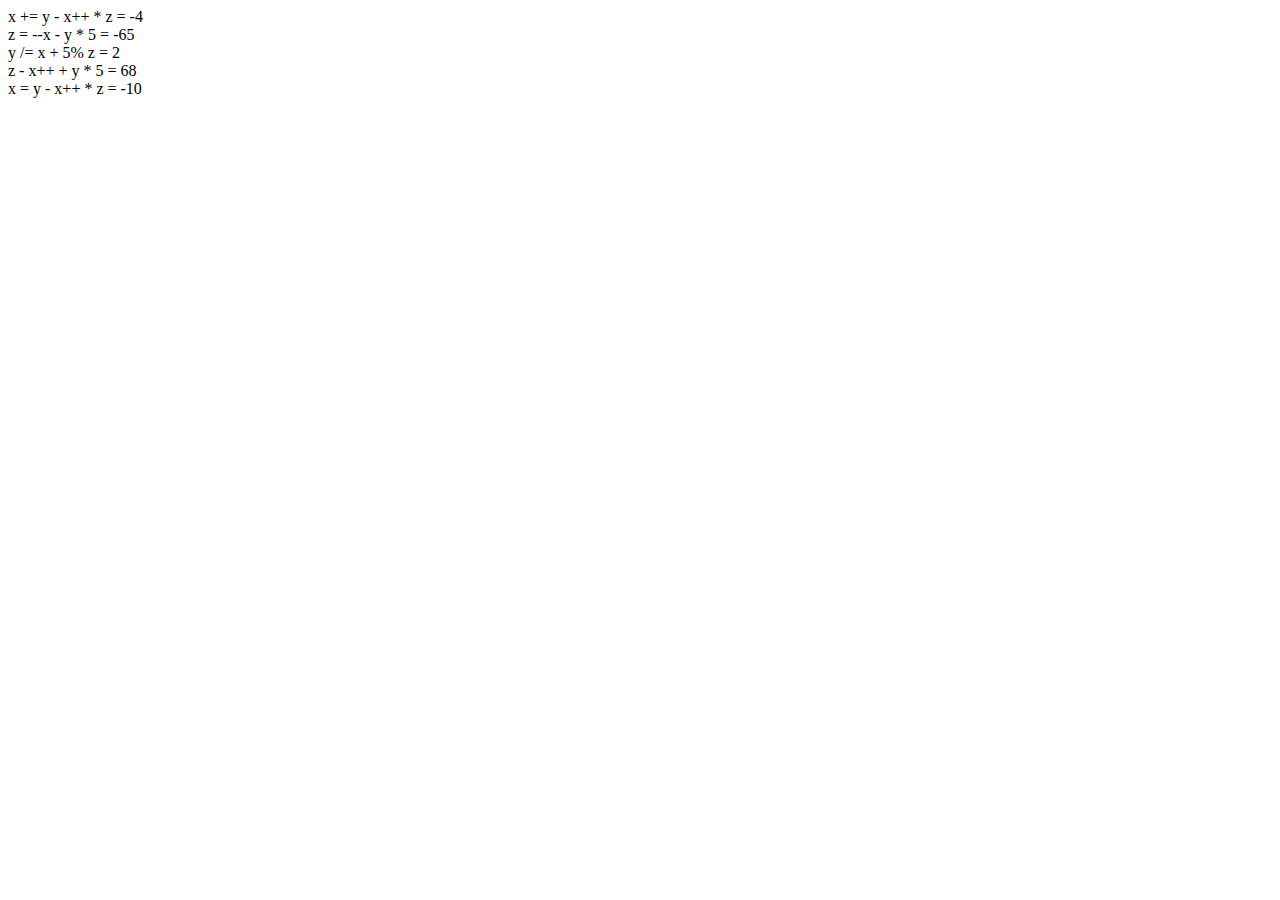
<file: homework-js_1/index.html>
<!DOCTYPE html>
<html lang="uk">
<head>
  <meta charset="UTF-8">
  <meta http-equiv="X-UA-Compatible" content="IE=edge">
  <meta name="viewport" content="width=device-width, initial-scale=1.0">
  <title>homework-js-1</title>
</head>
<body>
  <script src="./js/script.js"></script>
</body>
</html>
</file>
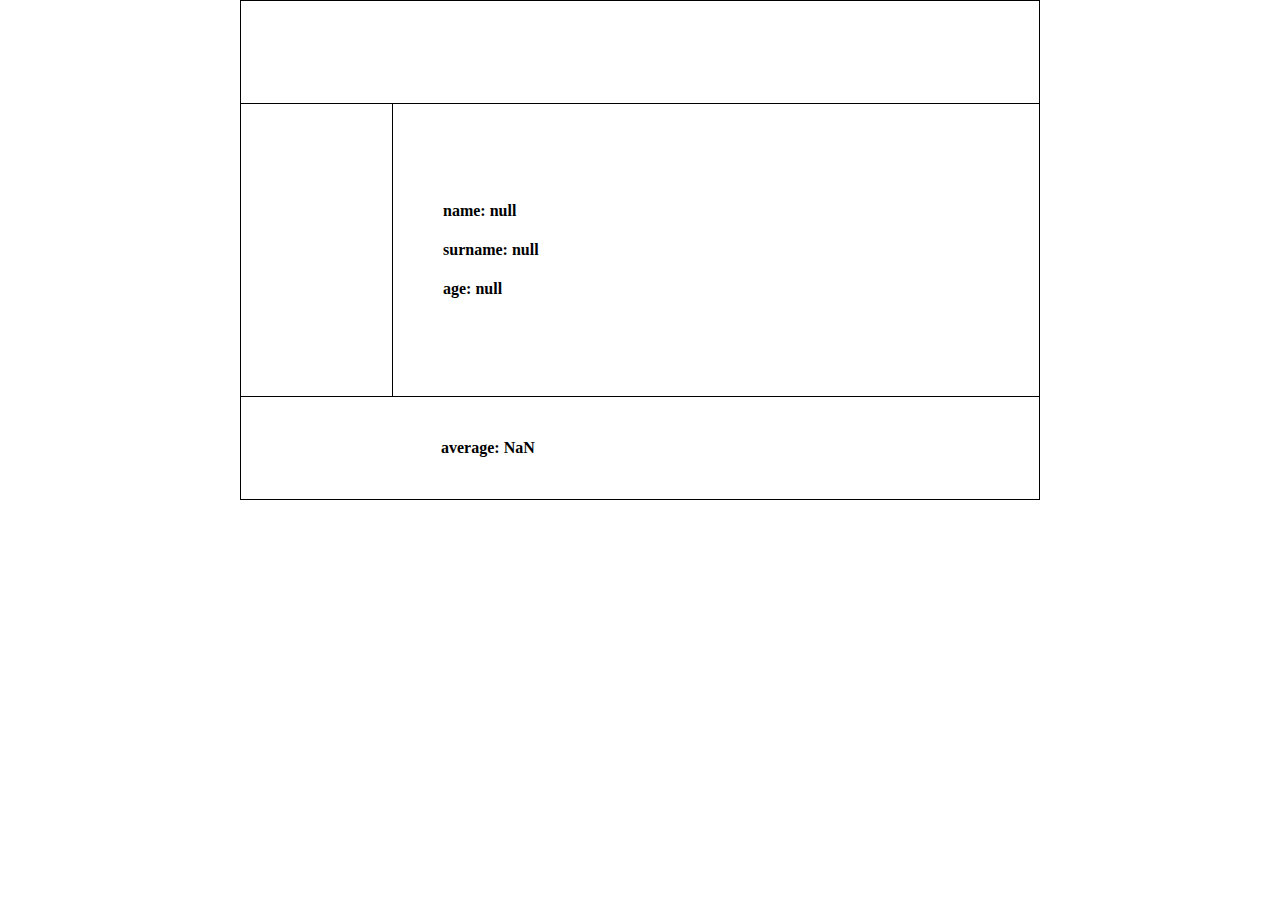
<file: homework-js_1_table/index.html>
<!DOCTYPE html>
<html lang="uk">
<head>
  <meta charset="UTF-8">
  <meta http-equiv="X-UA-Compatible" content="IE=edge">
  <meta name="viewport" content="width=device-width, initial-scale=1.0">
  <title>homework-js_1_talbe</title>
  <link rel="stylesheet" href="./css/style.css">
</head>
<body>
  <script src="./js/script.js"></script>
</body>
</html>
</file>
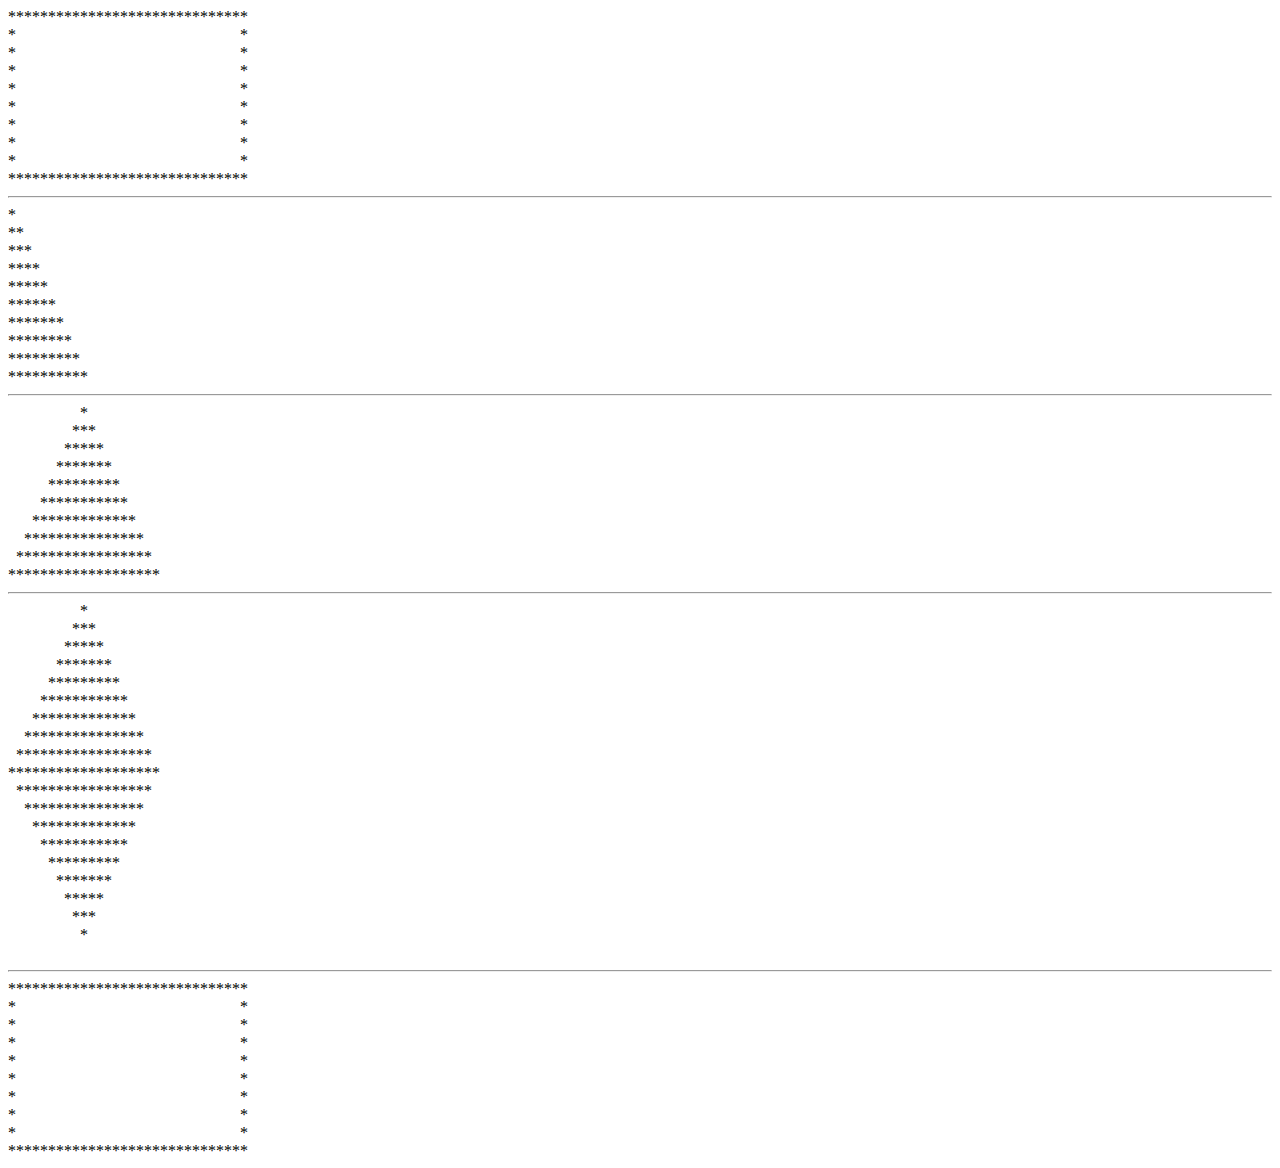
<file: homework-js_2/index.html>
<!DOCTYPE html>
<html lang="uk">
<head>
    <meta charset="UTF-8">
    <meta name="viewport" content="width=device-width, initial-scale=1.0">
    <meta http-equiv="X-UA-Compatible" content="ie=edge">
    <title>homework-js_2</title>
</head>
<body>
    <script src="./js/script.js"></script>
</body>
</html>
</file>
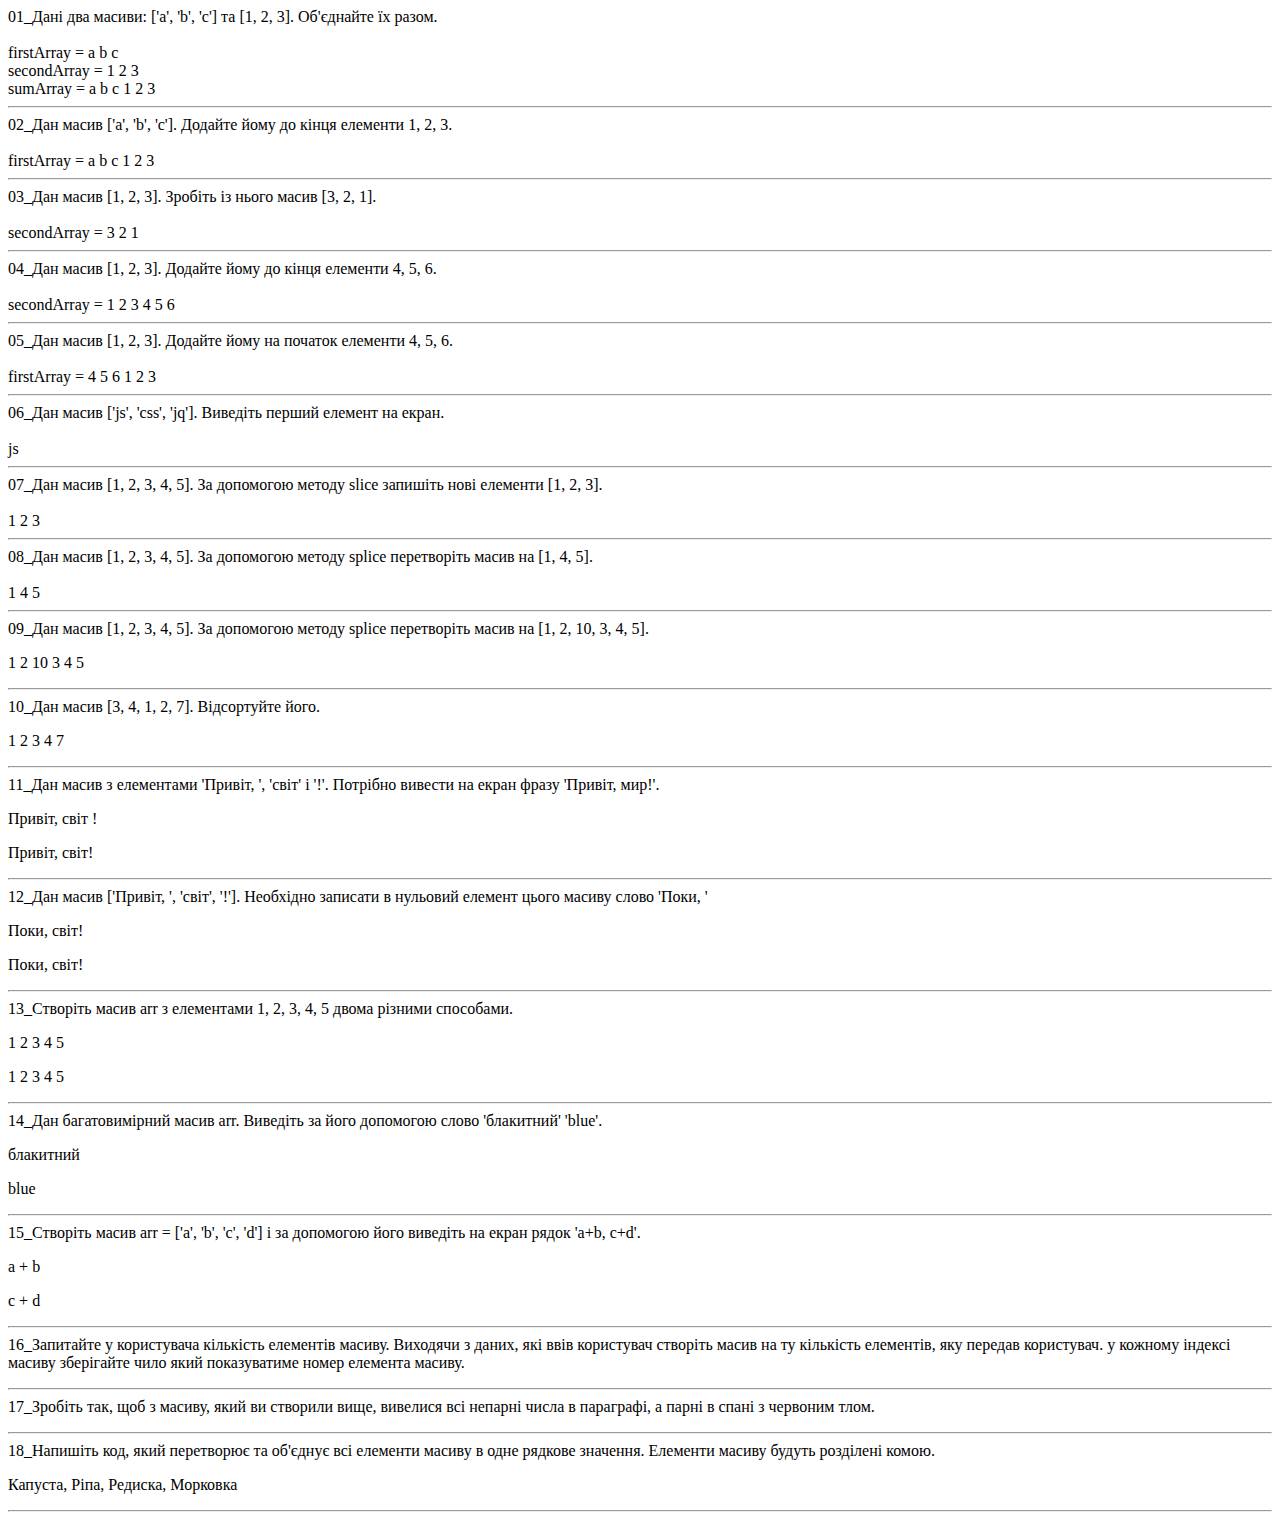
<file: homework-js_3/index.html>
<!DOCTYPE html>
<html lang="uk">
<head>
    <meta charset="UTF-8">
    <meta name="viewport" content="width=device-width, initial-scale=1.0">
    <meta http-equiv="X-UA-Compatible" content="ie=edge">
    <title>homework-js_3</title>
</head>
<body>
    <script src="./js/script.js"></script>
</html>
</file>
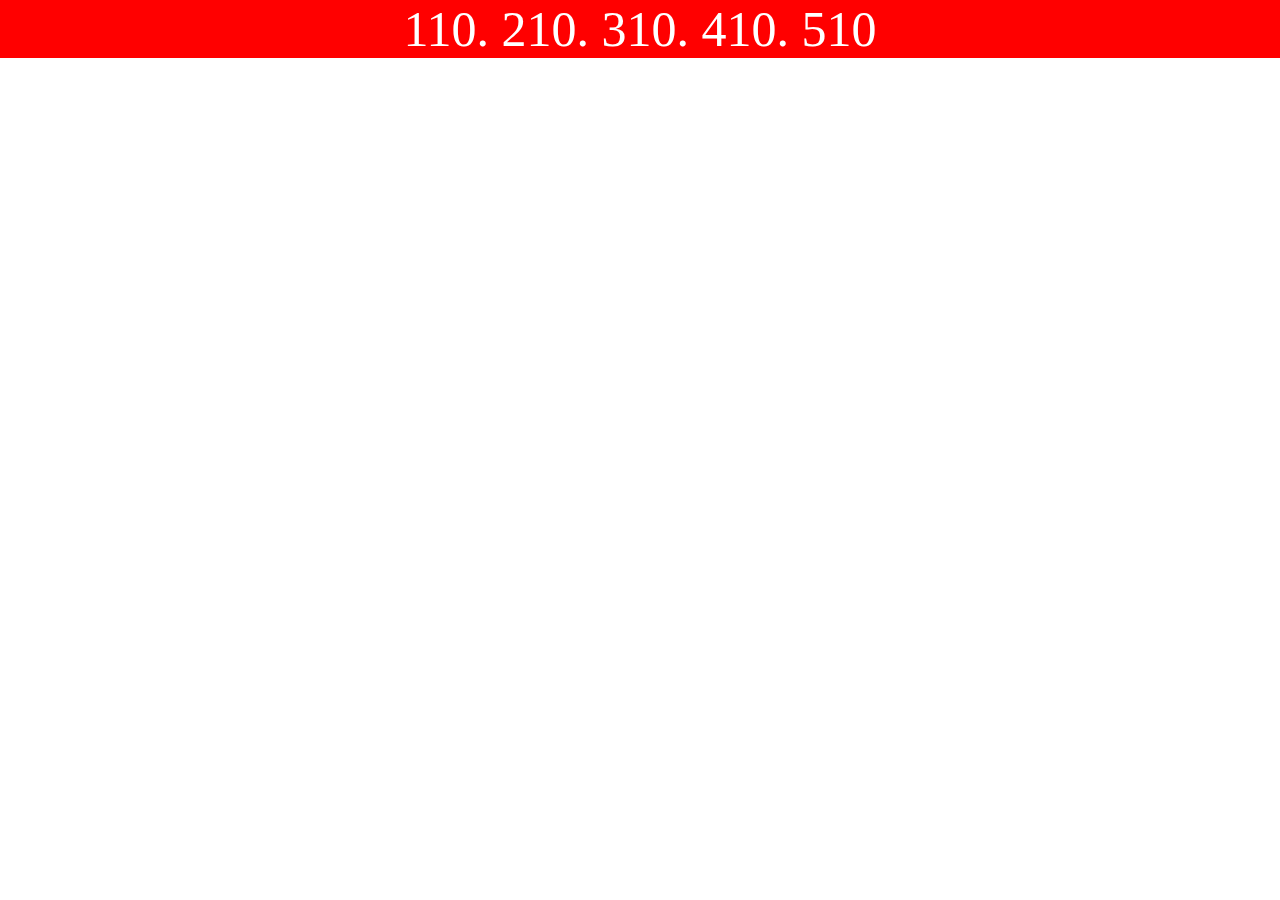
<file: homework-js_4/index.html>
<!DOCTYPE html>
<html lang="uk">
<head>
  <meta charset="UTF-8">
  <meta http-equiv="X-UA-Compatible" content="IE=edge">
  <meta name="viewport" content="width=device-width, initial-scale=1.0">
  <title>homework-js_4</title>
</head>
<body>
  <style>
    body {
      margin: 0;
    }
    div {
      width: 100%;
      height: auto;
      font-size: 50px;
      color: white;
      background-color: red;
      
      display: flex;
      justify-content: center;
    }
  </style>
  <div id="one"></div>
  <script src="./js/script.js"></script>
</body>
</html>
</file>
<file: homework-js_1_table/css/style.css>
body {
  margin: 0;
}

table {
  width: 800px;
  height: 500px;
  border:1px solid black;
  border-collapse: collapse;
  margin: auto;
}
td {
  width: 100px;
  height: 100px;
  border: 1px solid black;
  padding-left: 50px;
}
.main {
  padding-left: 50px;
}
.footer {
  padding-left: 200px;
}
</file>
